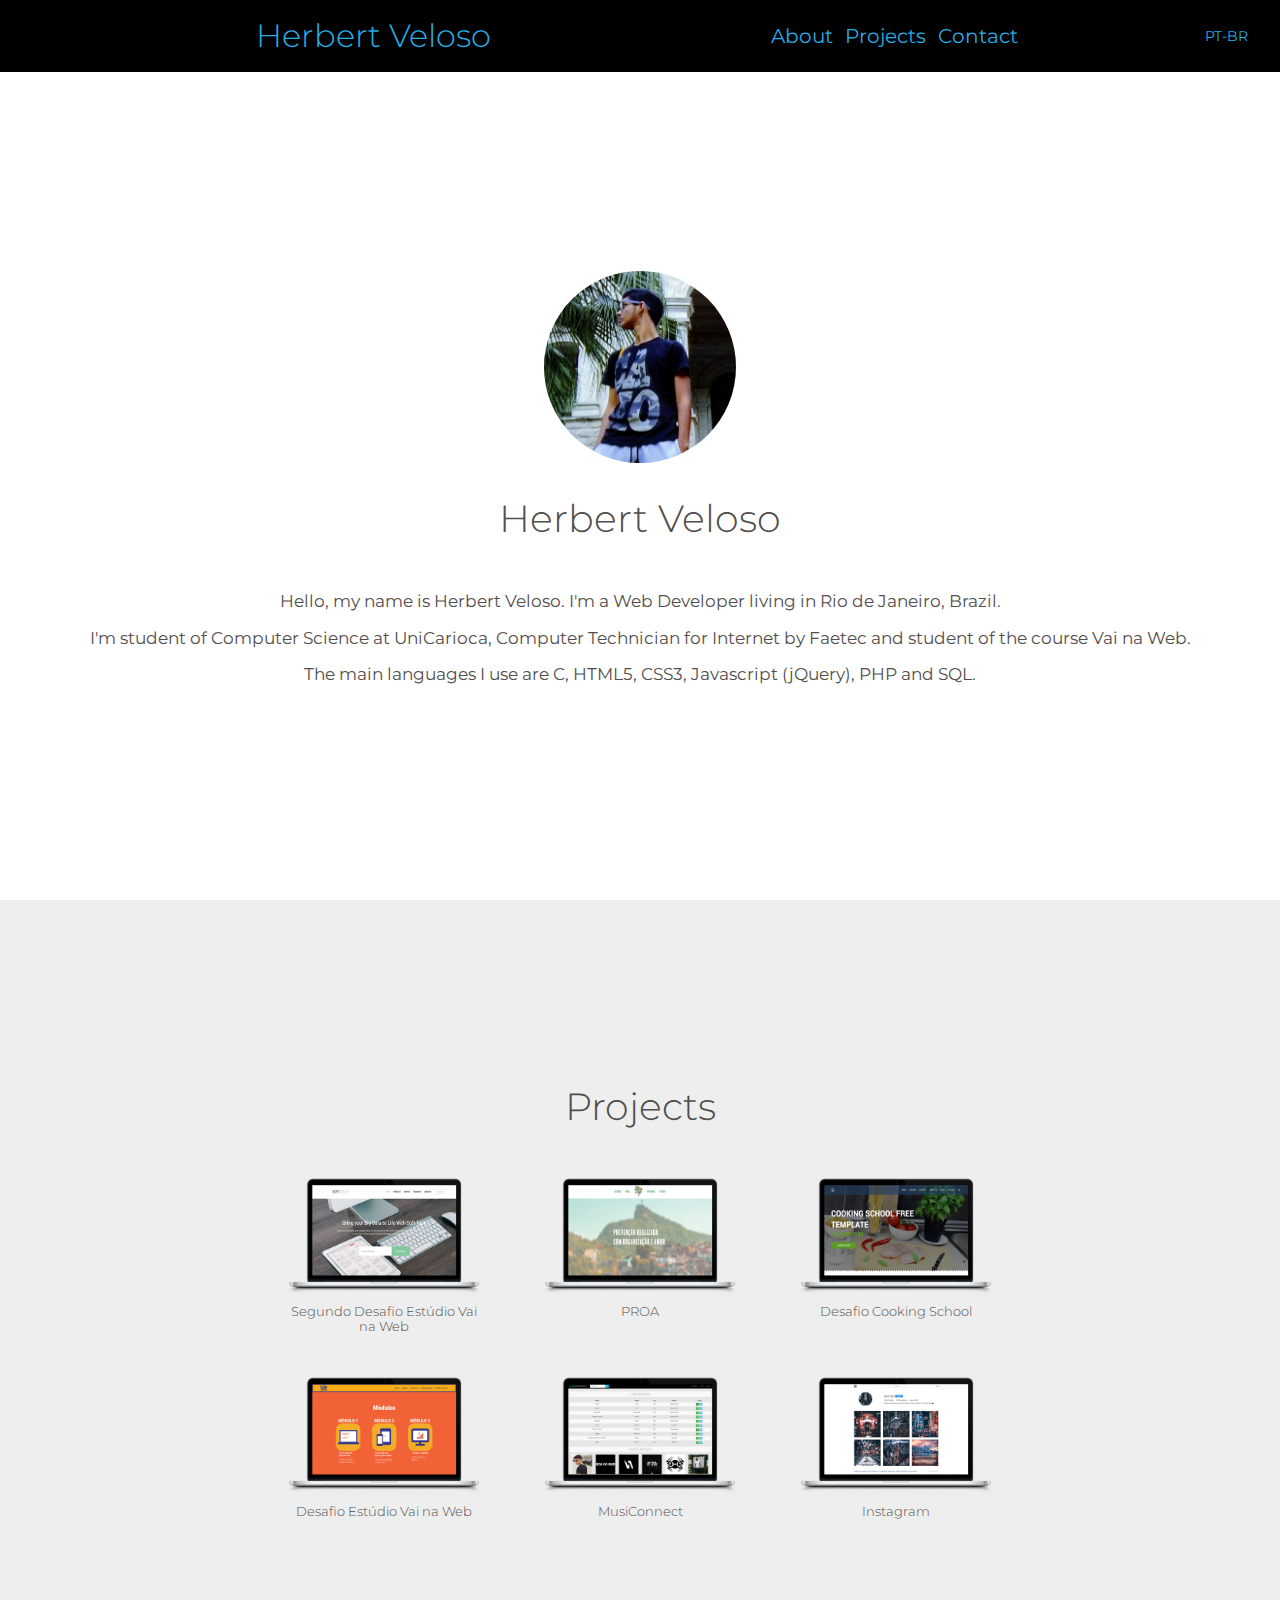
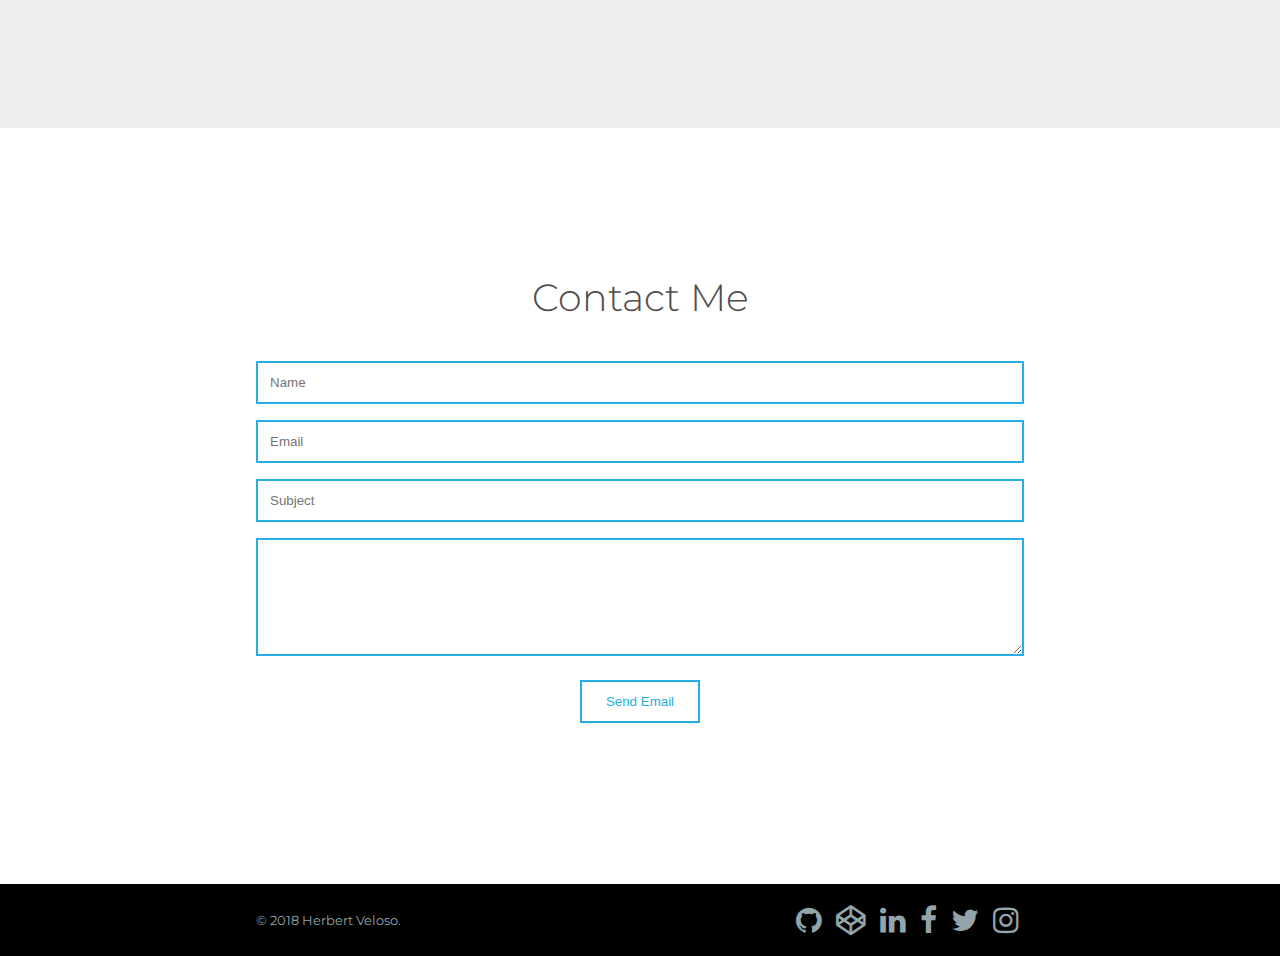
<file: index.html>
<!DOCTYPE html>
<html lang="en">
<head>
    <meta charset="utf-8">
    <meta name="viewport" content="width=device-width, initial-scale=1.0">
    <title>Herbert Veloso</title>
    <link rel="shortcut icon" href="assets/favicon.ico" type="image/x-icon">
    <link rel="stylesheet" href="https://cdnjs.cloudflare.com/ajax/libs/font-awesome/4.7.0/css/font-awesome.min.css"> 
    <link rel="stylesheet" href="css/style.css">
</head>
<body>
    <header class="navbar">
        <h1 class="navbar-title">Herbert Veloso</h1>
        <nav class="navbar-links">
            <a href="#about" class="navbar-link  scroll">About</a>
            <a href="#projects" class="navbar-link  scroll">Projects</a>
            <a href="#contact" class="navbar-link  scroll">Contact</a>
            <a href="pt-br/index.html" class="navbar-link language">PT-BR</a>
        </nav>
    </header>
    <nav class="navbar menu-mobile">
        <h1 class="navbar-title">Herbert Veloso</h1>
        <div class="fa fa-bars navbar-bars"></div>
    </nav>
    <main>
        <section id="about" class="about">
            <div class="about-header">
                <img src="assets/profile.jpg" alt="Profile Picture" class="about-image">
                <h1 class="about-title">Herbert Veloso</h1>
            </div>
            <div class="about-text">
                <p >
                    Hello, my name is Herbert Veloso. I'm a Web Developer living in Rio de Janeiro, Brazil.
                </p>
                <p>
                    I'm student of Computer Science at UniCarioca, Computer Technician for Internet by Faetec and student of the course Vai na Web.
                </p>
                <p>
                   The main languages I use are C, HTML5, CSS3, Javascript (jQuery), PHP and SQL.
                </p>
            </div>
        </section>
        <section id="projects" class="projects">
            <h1 class="projects-title">Projects</h1>
            <div class="projects-items">
                <a href="https://herbertveloso.github.io/DesafioEstudioVnW2" target="_blank" class="project">
                    <img src="assets/Estudio2.png" alt="Desafio Estúdio Vai na Web" class="project-image">
                    <h2 class="project-title">Segundo Desafio Estúdio Vai na Web</h2>
                </a>
                <a href="https://herbertveloso.github.io/proa" target="_blank" class="project">
                    <img src="assets/proa.png" alt="Página do PROA" class="project-image">
                    <h2 class="project-title">PROA</h2>
                </a>
                <a href="https://herbertveloso.github.io/CookingSchool" target="_blank" class="project">
                    <img src="assets/CookingSchool.png" alt="Desafio Cooking School" class="project-image">
                    <h2 class="project-title">Desafio Cooking School</h2>
                </a>
                <a href="https://herbertveloso.github.io/DesafioEstudioVnW" target="_blank" class="project">
                    <img src="assets/Estudio.png" alt="Desafio Estúdio Vai na Web" class="project-image">
                    <h2 class="project-title">Desafio Estúdio Vai na Web</h2>
                </a>
                <a href="https://github.com/HerbertVeloso/MusiConnect" target="_blank" class="project">
                     <img src="assets/MusiConnect.png" alt="Projeto MusiConnect" class="project-image">
                    <h2 class="project-title">MusiConnect</h2>
                </a>
                <a href="#" class="project">
                    <img src="assets/Instagram.png" alt="Projeto Instagram" class="project-image">
                    <h2 class="project-title">Instagram</h2>
                </a>
            </div>        
        </section>    
        <section id="contact" class="contact">
            <h1 class="contact-title">Contact Me</h1>
            <form class="contact-form" action="https://formspree.io/herbert.oliveira.veloso@gmail.com" method="POST">
                <input class="contact-input" type="text" name="name" placeholder="Name" required>
                <input class="contact-input" type="email" name="_replyto" placeholder="Email" required>
                <input class="contact-input" type="text" name="_subject" placeholder="Subject" required>
                <textarea class="contact-input" name="message" rows="6" required></textarea>
                <input class="contact-submit" type="submit" value="Send Email">
            </form>
        </section>
    </main>
    <footer class="footer">
        <small class="copyright">
            © 2018 Herbert Veloso.
        </small>
        <section class="footer-social">
            <a href="https://github.com/herbertveloso/" target="_blank" class="social github" title="My GitHub"><span class="fa fa-github"></span></a>
            <a href="https://codepen.io/herbertveloso/" target="_blank" class="social codepen" title="My CodePen"><span class="fa fa-codepen"></span></a>
            <a href="https://www.linkedin.com/in/herbertveloso/" target="_blank" class="social linkedin" title="My LinkedIn"><span class="fa fa-linkedin"></span></a>
            <a href="https://www.facebook.com/herbert.veloso.7" target="_blank" class="social facebook" title="My Facebook"><span class="fa fa-facebook"></span></a>
            <a href="https://twitter.com/velosoherbert" target="_blank" class="social twitter" title="My Twitter"><span class="fa fa-twitter"></span></a>
            <a href="https://www.instagram.com/herbertvelos/" target="_blank" class="social instagram" title="My Instagram"><span class="fa fa-instagram"></span></a>
        </section>
    </footer>
    <script src="js/jquery.js"></script>
    <script src="js/script.js"></script>
</body>
</html>
</file>
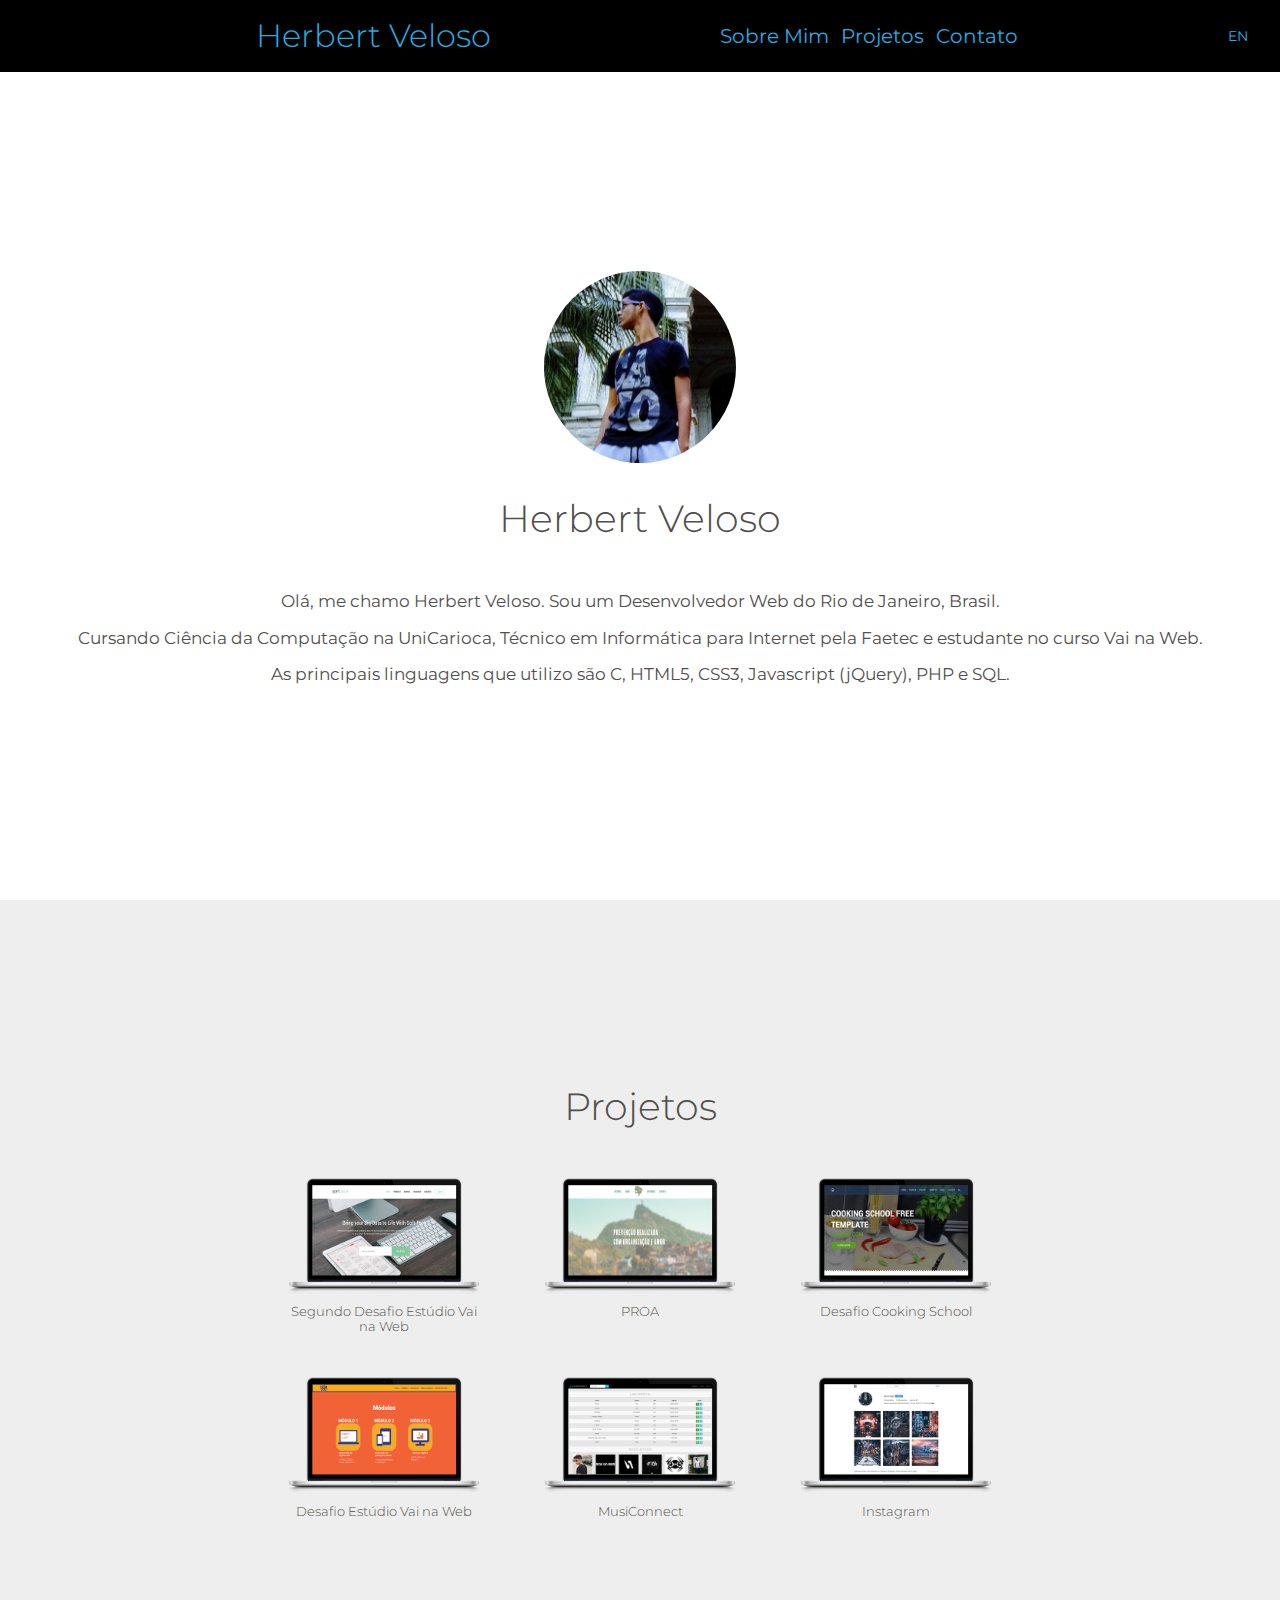
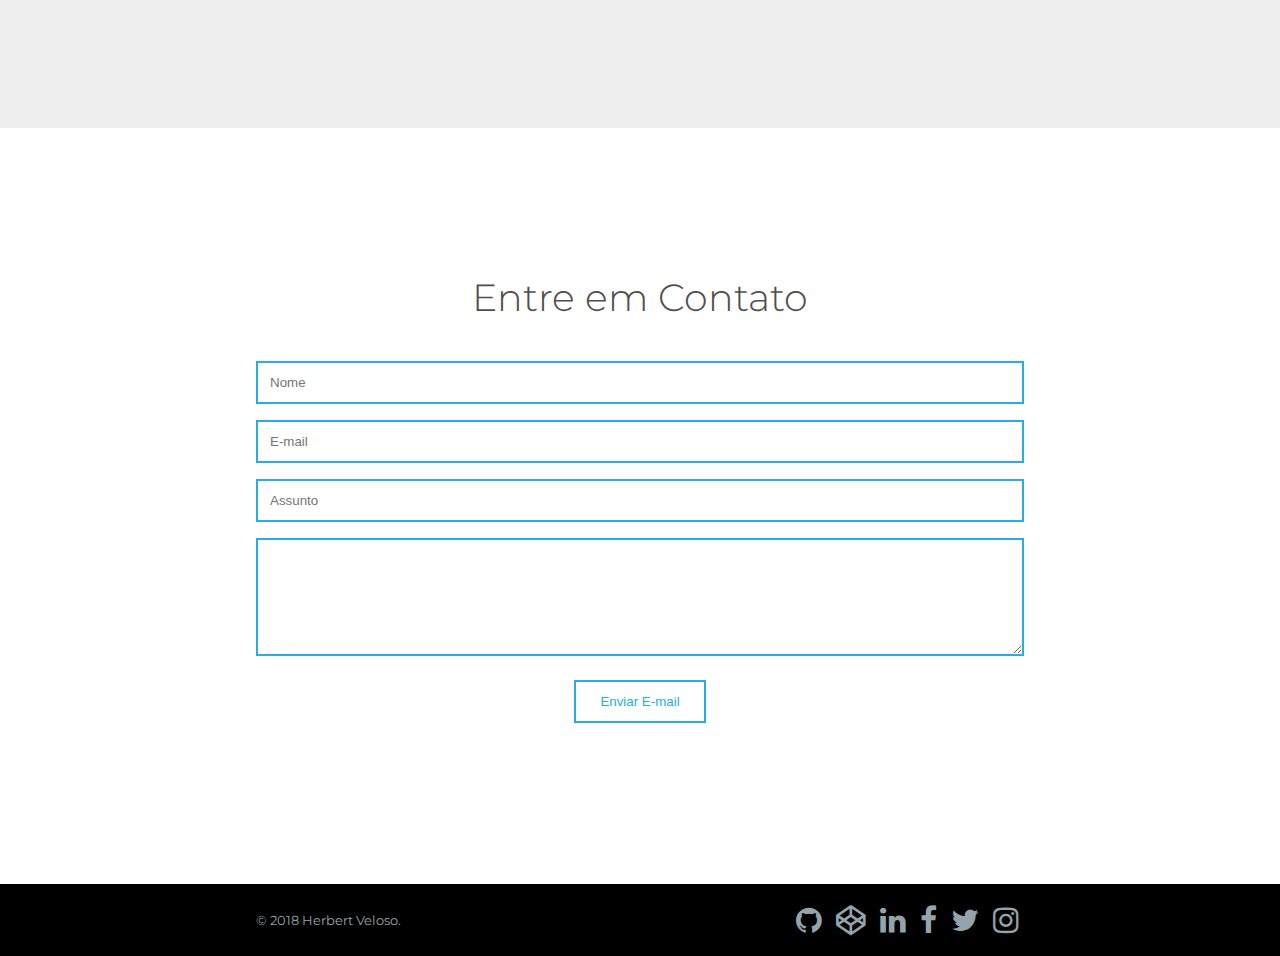
<file: pt-br/index.html>
<!DOCTYPE html>
<html lang="pt-br">
<head>
    <meta charset="utf-8">
    <meta name="viewport" content="width=device-width, initial-scale=1.0">
    <title>Herbert Veloso</title>
    <link rel="shortcut icon" href="../assets/favicon.ico" type="image/x-icon">
    <link rel="stylesheet" href="https://cdnjs.cloudflare.com/ajax/libs/font-awesome/4.7.0/css/font-awesome.min.css"> 
    <link rel="stylesheet" href="../css/style.css">
</head>
<body>
    <header class="navbar">
        <h1 class="navbar-title">Herbert Veloso</h1>
        <nav class="navbar-links">
            <a href="#about" class="navbar-link  scroll">Sobre Mim</a>
            <a href="#projects" class="navbar-link  scroll">Projetos</a>
            <a href="#contact" class="navbar-link  scroll">Contato</a>
            <a href="../index.html" class="navbar-link language">EN</a>
        </nav>
    </header>
    <nav class="navbar menu-mobile">
        <h1 class="navbar-title">Herbert Veloso</h1>
        <div class="fa fa-bars navbar-bars"></div>
    </nav>
    <main>
        <section id="about" class="about">
            <div class="about-header">
                <img src="../assets/profile.jpg" alt="Foto de Perfil" class="about-image">
                <h1 class="about-title">Herbert Veloso</h1>
            </div>
            <div class="about-text">
                <p>
                    Olá, me chamo Herbert Veloso. Sou um Desenvolvedor Web do Rio de Janeiro, Brasil.
                </p>
                <p>
                    Cursando Ciência da Computação na UniCarioca, Técnico em Informática para Internet pela Faetec e estudante no curso Vai na Web.
                </p>
                <p>
                    As principais linguagens que utilizo são C, HTML5, CSS3, Javascript (jQuery), PHP e SQL.
                </p>
            </div>
        </section>
        <section id="projects" class="projects">
            <h1 class="projects-title">Projetos</h1>
            <div class="projects-items">
                <a href="https://herbertveloso.github.io/DesafioEstudioVnW2" target="_blank" class="project">
                    <img src="../assets/Estudio2.png" alt="Desafio Estúdio Vai na Web" class="project-image">
                    <h2 class="project-title">Segundo Desafio Estúdio Vai na Web</h2>
                </a>
                <a href="https://herbertveloso.github.io/proa" target="_blank" class="project">
                    <img src="../assets/proa.png" alt="Página do PROA" class="project-image">
                    <h2 class="project-title">PROA</h2>
                </a>
                <a href="https://herbertveloso.github.io/CookingSchool" target="_blank" class="project">
                    <img src="../assets/CookingSchool.png" alt="Desafio Cooking School" class="project-image">
                    <h2 class="project-title">Desafio Cooking School</h2>
                </a>
                <a href="https://herbertveloso.github.io/DesafioEstudioVnW" target="_blank" class="project">
                    <img src="../assets/Estudio.png" alt="Desafio Estúdio Vai na Web" class="project-image">
                    <h2 class="project-title">Desafio Estúdio Vai na Web</h2>
                </a>
                <a href="https://github.com/HerbertVeloso/MusiConnect" target="_blank" class="project">
                     <img src="../assets/MusiConnect.png" alt="Projeto MusiConnect" class="project-image">
                    <h2 class="project-title">MusiConnect</h2>
                </a>
                <a href="#" class="project">
                    <img src="../assets/Instagram.png" alt="Projeto Instagram" class="project-image">
                    <h2 class="project-title">Instagram</h2>
                </a>
            </div>        
        </section>    
        <section id="contact" class="contact">
            <h1 class="contact-title">Entre em Contato</h1>
            <form class="contact-form" action="https://formspree.io/herbert.oliveira.veloso@gmail.com" method="POST">
                <input class="contact-input" type="text" name="name" placeholder="Nome" required>
                <input class="contact-input" type="email" name="_replyto" placeholder="E-mail" required>
                <input class="contact-input" type="text" name="_subject" placeholder="Assunto" required>
                <textarea class="contact-input" name="message" rows="6" required></textarea>
                <input class="contact-submit" type="submit" value="Enviar E-mail">
            </form>
        </section>
    </main>
    <footer class="footer">
        <small class="copyright">
            © 2018 Herbert Veloso.
        </small>
        <section class="footer-social">
            <a href="https://github.com/herbertveloso/" target="_blank" class="social github" title="Meu GitHub"><span class="fa fa-github"></span></a>
            <a href="https://codepen.io/herbertveloso/" target="_blank" class="social codepen" title="Meu CodePen"><span class="fa fa-codepen"></span></a>
            <a href="https://www.linkedin.com/in/herbertveloso/" target="_blank" class="social linkedin" title="Meu LinkedIn"><span class="fa fa-linkedin"></span></a>
            <a href="https://www.facebook.com/herbert.veloso.7" target="_blank" class="social facebook" title="Meu Facebook"><span class="fa fa-facebook"></span></a>
            <a href="https://twitter.com/velosoherbert" target="_blank" class="social twitter" title="Meu Twitter"><span class="fa fa-twitter"></span></a>
            <a href="https://www.instagram.com/herbertvelos/" target="_blank" class="social instagram" title="Meu Instagram"><span class="fa fa-instagram"></span></a>
        </section>
    </footer>
    <script src="../js/jquery.js"></script>
    <script src="../js/script.js"></script>
</body>
</html>
</file>
<file: css/style.css>
@import url('https://fonts.googleapis.com/css?family=Montserrat:300,400,700');
body{
    margin: 0;
    padding: 0;
    font-family: 'Montserrat', sans-serif;
    overflow: hidden;
    box-sizing: border-box;
}
.navbar{
    height: 8vh;
    width: 100vw;
    position: fixed; 
    top: 0;
    z-index: 99;
    display: flex;
    justify-content: space-between;
    align-items: center;
    box-sizing: border-box;
    padding: 0 20vw;
    background: #000; 
}
.navbar-title{
    font-size: 3.5vh;
    font-weight: 300;
    color: #26ADE4;
}
.navbar-links{
    display: flex;
    align-items: center;
}
.navbar-link{
    text-decoration: none;
    font-size: 2.2vh;
    color: #26ADE4;
    margin: 0 6px;
}
.navbar-link:hover{
    color: #fff;
}
.language{
    position: absolute;
    right: 2vw;
    font-size: 1.6vh;
}
.menu-mobile{
    z-index: 100;
    visibility: hidden;
}
.navbar-bars{
    display: none;
}
@media (max-width: 640px) {
    .navbar{
        padding: 0 5vw;
    }
    .navbar-title{
        font-size: 4vh;
    }
    .navbar-links{
        position: absolute;
        left: 0px;
        top: -18vh;    
        display: flex;
        flex-flow: column nowrap;
    }
    .navbar-link{ 
        width: 100vw;
        height: 6vh;
        margin: 0;
        background: #000;
        font-size: 3vh;
        color: #FFF;
        border-top: 2px solid #FFF;
        display: flex;
        justify-content: center;
        align-items: center;
    }
    .navbar-link:hover{ 
        color: #26ADE4;
        border-color: #26ADE4;
    }
    .language{
        position: static;
        font-size: 2.5vh;
    }
    .menu-mobile{
        visibility: visible;
    }
    .navbar-bars{
        display: block;
        font-size: 4vh;
        color: #26ADE4;
    }
    .navbar-bars:hover{
        color: #FFF;
    }
}
.about{
    height: 92vh;
    margin-top: 8vh;
    display: flex;
    flex-direction: column;
    justify-content: center;
    align-items: center;
}
.about-header{
    display: flex;
    flex-direction: column;
    align-items: center;
}
.about-image{
    width: 15vw;
    border-radius: 50%;
}
.about-title{
    font-size: 3vw;
    font-weight: 300;
    color: #524e4d;
    margin: 32px 0;
}
.about-text{
    text-align: center;
    font-size: 1.3vw;
    color: #524e4d;	/*#93a4aa;*/
}
@media (max-width: 640px) {
    .about-image{
        width: 50vw;
    }
    .about-title{
        font-size: 7vw;
        margin: 2vh 0;
    }
    .about-text{
        font-size: 3.7vw;
        margin: 0 5vw;
    }
}
.projects{
    height: 92vh;
    display: flex;
    flex-direction: column;
    justify-content: center;
    align-items: center;
    background: #eee;
    padding: 0 20vw;
}
.projects-title{
    font-size: 3vw;
    font-weight: 300;
    color: #524e4d;
    margin: 0 0 32px;
}
.projects-items{
    display: flex;
    flex-direction: row;
    justify-content: space-around;
    flex-wrap: wrap;
}
.project{
    width: 15vw;
    display: flex;
    flex-direction: column;
    align-items: center;
    margin: 16px 2.5vw;
    text-decoration: none;
}
.project-image{
    width: 100%;
}
.project-title{
    font-size: 1vw;
    font-weight: 300;
    color: #524e4d;
    text-align: center;
}
.project:hover .project-title{
    font-weight: 700;
    color: #26ADE4;
}
@media (max-width: 640px){
    .projects{;
        padding: 0;
    }
    .projects-title{
        font-size: 7vw;
        margin-bottom: 2vh;
    }
    .project{
        width: 42vw;
        margin: 1.5vh 0;
    }
    .project-title{
        font-size: 4vw;
    }
}
.contact{
    height: 84vh;
    display: flex;
    flex-direction: column;
    justify-content: center;
    align-items: center;
}
.contact-title{
    font-size: 3vw;
    font-weight: 300;
    color: #524e4d;
    margin: 0 0 32px;
}
.contact-form{
    display: flex;
    flex-direction: column;
    align-items: center;
    
}
.contact-input{
    width: 60vw;
    padding: 12px;
    box-sizing: border-box;
    margin: 8px 0;
    border: 2px solid #26ADE4;
}
.contact-submit{
    margin: 16px 0;
    padding: 12px 24px;
    background: #fff;
    border: 2px solid #26ADE4;
    color: #26ADE4;
}
.contact-submit:hover{
    background: #26ADE4;
    color: #fff;
}
@media (max-width: 640px){
    .contact{
        height: 80vh;
    }
    .contact-title{
        font-size: 7vw;
        margin-bottom: 2vh; 
    }
    .contact-input{
        width: 90vw;
        margin: 4px 0;
        padding: 4px;
    }
    .contact-submit{
        padding: 8px 16px;
    }
}
.footer{
    height: 8vh;
    display: flex;
    flex-flow: row nowrap;
    justify-content: space-between;
    align-items: center;
    padding: 0 20vw;
    box-sizing: border-box;
    background: #000;
}
.copyright{
    color: #93a4aa;
}
.social{
    font-size: 30px;
    color: #93a4aa;
    margin: 0 5px;
}
.github:hover{
    color: #fff;
}
.codepen:hover{
    color: #fff;
}
.linkedin:hover{
    color: #007bb6;
}
.facebook:hover{
    color: #3b5998;
}
.twitter:hover{
    color: #1da1f2;
}
.instagram:hover{
    color: #3f729b;
}
@media (max-width: 640px){
    .footer{
        height: 12vh;
        flex-direction: column;
        justify-content: center;
    }
    .copyright{
        margin: 1vh 0 0;
        font-size: 2vh;
    }
    .footer-social{
        order: -1;
    }
    .social{
        font-size: 4vh;
    }
}
</file>
